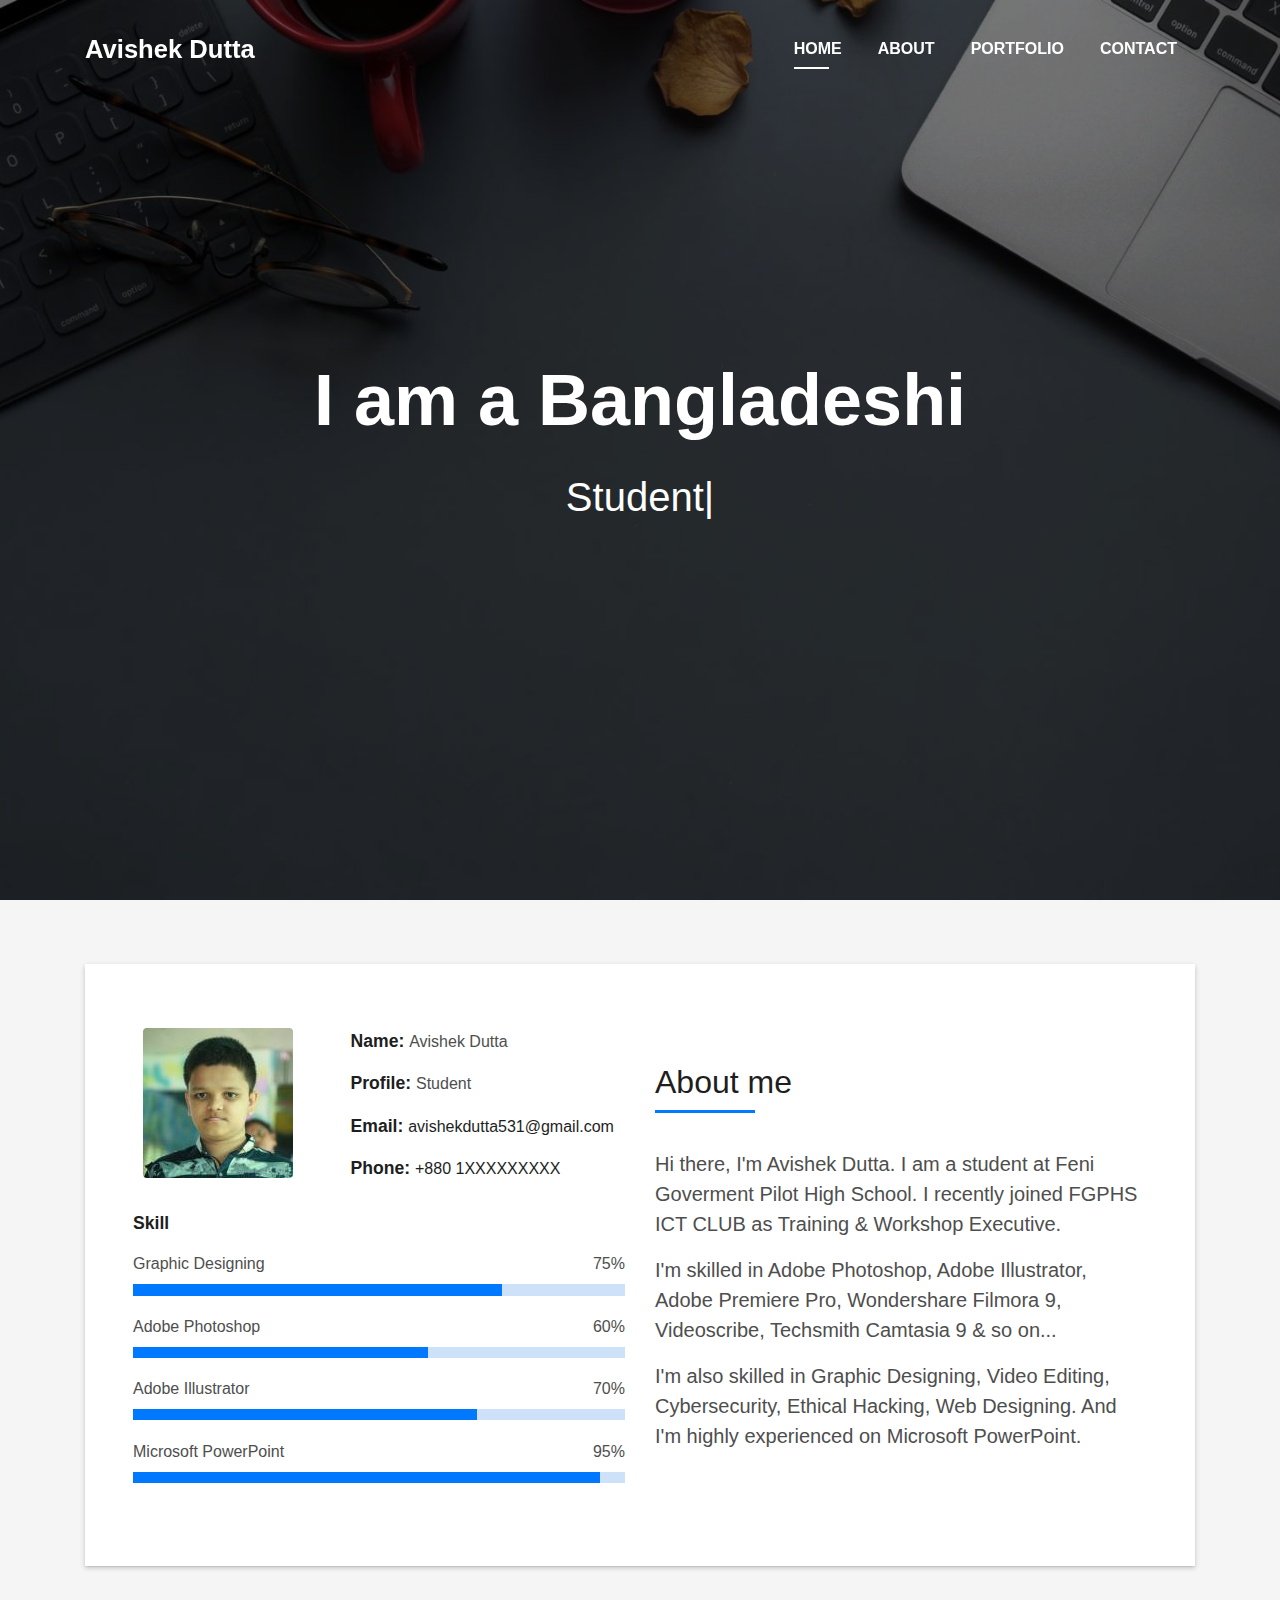
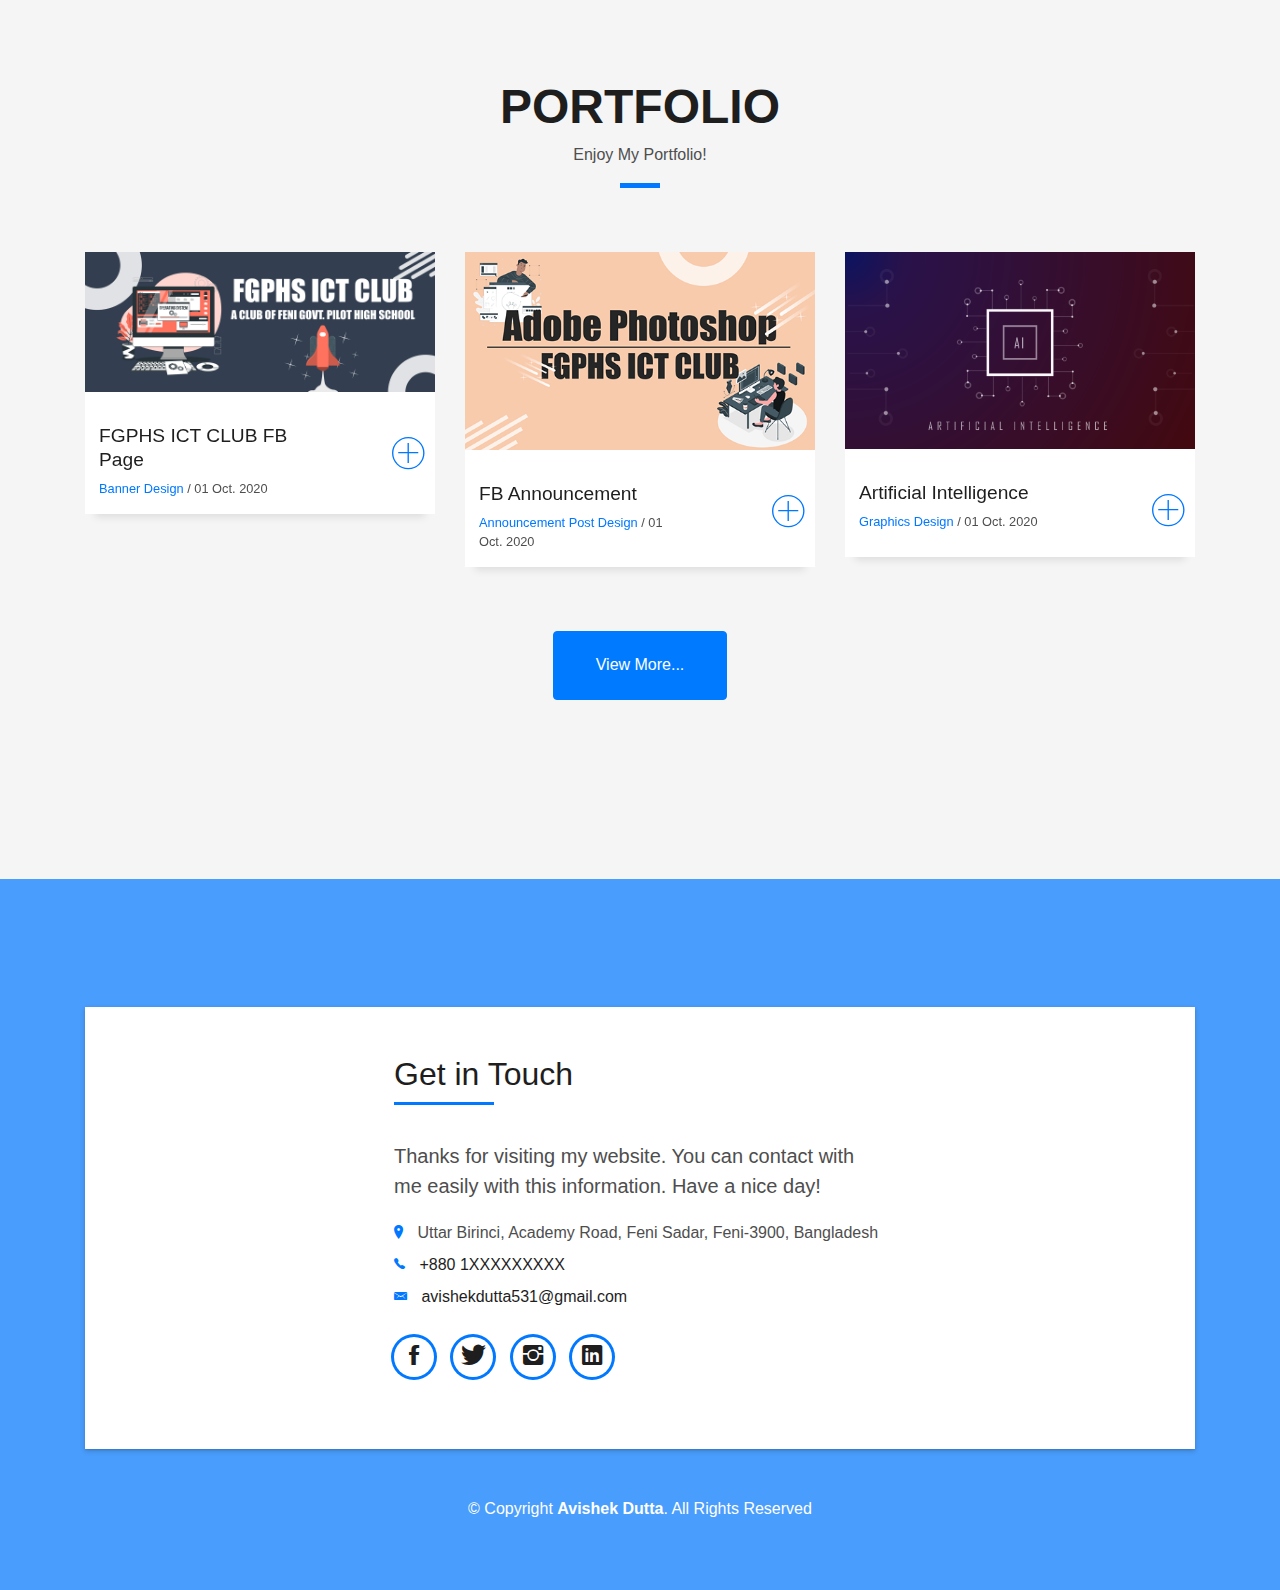
<file: index.html>
<!DOCTYPE html>
<html lang="en">
<head>
  <meta charset="utf-8">
  <title>Welcome to my web</title>
  <meta content="width=device-width, initial-scale=1.0" name="viewport">
  <meta content="" name="keywords">
  <meta content="" name="description">

  <!-- Favicons -->
  <link href="img/favicon.png" rel="icon">
  <link href="img/apple-touch-icon.png" rel="apple-touch-icon">

  <!-- Bootstrap CSS File -->
  <link href="lib/bootstrap/css/bootstrap.min.css" rel="stylesheet">

  <!-- Libraries CSS Files -->
  <link href="lib/font-awesome/css/font-awesome.min.css" rel="stylesheet">
  <link href="lib/animate/animate.min.css" rel="stylesheet">
  <link href="lib/ionicons/css/ionicons.min.css" rel="stylesheet">
  <link href="lib/owlcarousel/assets/owl.carousel.min.css" rel="stylesheet">
  <link href="lib/lightbox/css/lightbox.min.css" rel="stylesheet">

  <!-- Main Stylesheet File -->
  <link href="css/style.css" rel="stylesheet">


</head>

<body id="page-top">

  <!--/ Nav Start /-->
  <nav class="navbar navbar-b navbar-trans navbar-expand-md fixed-top" id="mainNav">
    <div class="container">
      <a class="navbar-brand js-scroll" href="#page-top">Avishek Dutta</a>
      <button class="navbar-toggler collapsed" type="button" data-toggle="collapse" data-target="#navbarDefault"
        aria-controls="navbarDefault" aria-expanded="false" aria-label="Toggle navigation">
        <span></span>
        <span></span>
        <span></span>
      </button>
      <div class="navbar-collapse collapse justify-content-end" id="navbarDefault">
        <ul class="navbar-nav">
          <li class="nav-item">
            <a class="nav-link js-scroll active" href="#home">Home</a>
          </li>
          <li class="nav-item">
            <a class="nav-link js-scroll" href="#about">About</a>
          </li>
          <li class="nav-item">
            <a class="nav-link js-scroll" href="#work">Portfolio</a>
          </li>
          <li class="nav-item">
            <a class="nav-link js-scroll" href="#contact">Contact</a>
          </li>
        </ul>
      </div>
    </div>
  </nav>
  <!--/ Nav End /-->

  <!--/ Intro Skew Star /-->
  <div id="home" class="intro route bg-image" style="background-image: url(img/intro-bg.jpg)">
    <div class="overlay-itro"></div>
    <div class="intro-content display-table">
      <div class="table-cell">
        <div class="container">
          <!--<p class="display-6 color-d">Hello, world!</p>-->
          <h1 class="intro-title mb-4">I am a Bangladeshi</h1>
          <p class="intro-subtitle"><span class="text-slider-items">Student,Graphic Designer,Web Designer,Programmer,Web Developer,Video Editor,Banner Designer</span><strong class="text-slider"></strong></p>
          <!-- <p class="pt-3"><a class="btn btn-primary btn js-scroll px-4" href="#about" role="button">Learn More</a></p> -->
        </div>
      </div>
    </div>
  </div>
  <!--/ Intro Skew End /-->

  <section id="about" class="about-mf sect-pt4 route">
    <div class="container">
      <div class="row">
        <div class="col-sm-12">
          <div class="box-shadow-full">
            <div class="row">
              <div class="col-md-6">
                <div class="row">
                  <div class="col-sm-6 col-md-5">
                    <div class="about-img">
                      <img src="img/about.jpg" class="img-fluid rounded b-shadow-a" alt="">
                    </div>
                  </div>
                  <div class="col-sm-6 col-md-7">
                    <div class="about-info">
                      <p><span class="title-s">Name: </span> <span>Avishek Dutta</span></p>
                      <p><span class="title-s">Profile: </span> <span>Student</span></p>
                      <p><span class="title-s">Email: </span> <span><a href="mailto:avishekdutta531@gmail.com" target="_blank">avishekdutta531@gmail.com</a></span></p>
                      <p><span class="title-s">Phone: </span> <span><a href="tel:">+880 1XXXXXXXXX</a></span></p>
                    </div>
                  </div>
                </div>
                <div class="skill-mf">
                  <p class="title-s">Skill</p>
                  <span>Graphic Designing</span> <span class="pull-right">75%</span>
                  <div class="progress">
                    <div class="progress-bar" role="progressbar" style="width: 75%;" aria-valuenow="75" aria-valuemin="0"
                      aria-valuemax="100"></div>
                  </div>
                  <span>Adobe Photoshop</span> <span class="pull-right">60%</span>
                  <div class="progress">
                    <div class="progress-bar" role="progressbar" style="width: 60%" aria-valuenow="60" aria-valuemin="0"
                      aria-valuemax="100"></div>
                  </div>
                  <span>Adobe Illustrator</span> <span class="pull-right">70%</span>
                  <div class="progress">
                    <div class="progress-bar" role="progressbar" style="width: 70%" aria-valuenow="70" aria-valuemin="0"
                      aria-valuemax="100"></div>
                  </div>
                  <span>Microsoft PowerPoint</span> <span class="pull-right">95%</span>
                  <div class="progress">
                    <div class="progress-bar" role="progressbar" style="width: 95%" aria-valuenow="95" aria-valuemin="0"
                      aria-valuemax="100"></div>
                  </div>
                </div>
              </div>
              <div class="col-md-6">
                <div class="about-me pt-4 pt-md-0">
                  <div class="title-box-2">
                    <h5 class="title-left">
                      About me
                    </h5>
                  </div>
                  <p class="lead">
                    Hi there, I'm Avishek Dutta. I am a student at Feni Goverment Pilot High School. I recently joined FGPHS ICT CLUB as Training & Workshop Executive.
                  </p>
                  <p class="lead">
                    I'm skilled in Adobe Photoshop, Adobe Illustrator, Adobe Premiere Pro, Wondershare Filmora 9, Videoscribe, Techsmith Camtasia 9 & so on...
                  </p>
                  <p class="lead">
                    I'm also skilled in Graphic Designing, Video Editing, Cybersecurity, Ethical Hacking, Web Designing. And I'm highly experienced on Microsoft PowerPoint.
                  </p>
                </div>
              </div>
            </div>
          </div>
        </div>
      </div>
    </div>
  </section>

  <!--/ Section Portfolio Start /-->
  <section id="work" class="portfolio-mf sect-pt4 route">
    <div class="container">
      <div class="row">
        <div class="col-sm-12">
          <div class="title-box text-center">
            <h3 class="title-a">
              Portfolio
            </h3>
            <p class="subtitle-a">
              Enjoy My Portfolio!
            </p>
            <div class="line-mf"></div>
          </div>
        </div>
      </div>
      <div class="row">
        <div class="col-md-4">
          <div class="work-box">
            <a href="img/work-1.png" data-lightbox="gallery-mf">
              <div class="work-img">
                <img src="img/work-1.png" alt="" class="img-fluid">
              </div>
              <div class="work-content">
                <div class="row">
                  <div class="col-sm-8">
                    <h2 class="w-title">FGPHS ICT CLUB FB Page</h2>
                    <div class="w-more">
                      <span class="w-ctegory">Banner Design</span> / <span class="w-date">01 Oct. 2020</span>
                    </div>
                  </div>
                  <div class="col-sm-4">
                    <div class="w-like">
                      <span class="ion-ios-plus-outline"></span>
                    </div>
                  </div>
                </div>
              </div>
            </a>
          </div>
        </div>
        <div class="col-md-4">
          <div class="work-box">
            <a href="img/work-5.png" data-lightbox="gallery-mf">
              <div class="work-img">
                <img src="img/work-5.png" alt="" class="img-fluid">
              </div>
              <div class="work-content">
                <div class="row">
                  <div class="col-sm-8">
                    <h2 class="w-title">FB Announcement</h2>
                    <div class="w-more">
                      <span class="w-ctegory">Announcement Post Design</span> / <span class="w-date">01 Oct. 2020</span>
                    </div>
                  </div>
                  <div class="col-sm-4">
                    <div class="w-like">
                      <span class="ion-ios-plus-outline"></span>
                    </div>
                  </div>
                </div>
              </div>
            </a>
          </div>
        </div>
        <div class="col-md-4">
          <div class="work-box">
            <a href="img/work-6.png" data-lightbox="gallery-mf">
              <div class="work-img">
                <img src="img/work-6.png" alt="" class="img-fluid">
              </div>
              <div class="work-content">
                <div class="row">
                  <div class="col-sm-8">
                    <h2 class="w-title">Artificial Intelligence</h2>
                    <div class="w-more">
                      <span class="w-ctegory">Graphics Design</span> / <span class="w-date">01 Oct. 2020</span>
                    </div>
                  </div>
                  <div class="col-sm-4">
                    <div class="w-like">
                      <span class="ion-ios-plus-outline"></span>
                    </div>
                  </div>
                </div>
              </div>
            </a>
          </div>
        </div>

      </div>
      <div class="button-cont">
          <div class="vertical-center">
           <div class="button"><a href="portfolio.html" target="_blank"><button type="button" class="btn btn-primary"><p>View More...</p></button></a></div>
          </div>
      </div>
    </div>
  </section>
  <!--/ Section Portfolio End /-->

  <!--/ Section Contact-Footer Start /-->
  <section class="paralax-mf footer-paralax bg-image sect-mt4 route" style="background-image: url(img/overlay-bg.jpg)">
    <div class="overlay-mf"></div>
    <div class="container">
      <div class="row">
        <div class="col-sm-12">
          <div class="contact-mf">
            <div id="contact" class="box-shadow-full">
              <div class="row">
                <div class="col-md-6">
                  <div class="title-box-2 pt-4 pt-md-0">
                    <h5 class="title-left">
                      Get in Touch
                    </h5>
                  </div>
                  <div class="more-info">
                    <p class="lead">
                      Thanks for visiting my website. You can contact with me easily with this information. Have a nice day!
                    </p>
                    <ul class="list-ico">
                      <li><span class="ion-ios-location"></span> Uttar Birinci, Academy Road, Feni Sadar, Feni-3900, Bangladesh</li>
                      <li><span class="ion-ios-telephone"></span> <a href="tel:">+880 1XXXXXXXXX</a></li>
                      <li><span class="ion-email"></span> <a href="mailto:avishekdutta531@gmail.com" target="_blank">avishekdutta531@gmail.com</a></li>
                    </ul>
                  </div>
                  <div class="socials">
                    <ul>
                      <li><a href="https://www.facebook.com/avishekdutta531/" target="_blank"><span class="ico-circle"><i class="ion-social-facebook"></i></span></a></li>
                      <li><a href="https://www.twitter.com/avishekdutta531/" target="_blank"><span class="ico-circle"><i class="ion-social-twitter"></i></span></a></li>
                      <li><a href="https://www.instagram.com/avishekdutta531/" target="_blank"><span class="ico-circle"><i class="ion-social-instagram"></i></span></a></li>
                      <li><a href="https://www.linkedin.com/in/avishekdutta531/" target="_blank"><span class="ico-circle"><i class="ion-social-linkedin"></i></span></a></li>
                    </ul>
                  </div>
                </div>
              </div>
            </div>
          </div>
        </div>
      </div>
    </div>
    <footer>
      <div class="container">
        <div class="row">
          <div class="col-sm-12">
            <div class="copyright-box">
              <p class="copyright">&copy; Copyright <strong>Avishek Dutta</strong>. All Rights Reserved</p>
            </div>
          </div>
        </div>
      </div>
    </footer>
  </section>
  <!--/ Section Contact-footer End /-->

  <a href="#" class="back-to-top"><i class="fa fa-chevron-up"></i></a>
  <div id="preloader"></div>

  <!-- JavaScript Libraries -->
  <script src="lib/jquery/jquery.min.js"></script>
  <script src="lib/jquery/jquery-migrate.min.js"></script>
  <script src="lib/popper/popper.min.js"></script>
  <script src="lib/bootstrap/js/bootstrap.min.js"></script>
  <script src="lib/easing/easing.min.js"></script>
  <script src="lib/counterup/jquery.waypoints.min.js"></script>
  <script src="lib/counterup/jquery.counterup.js"></script>
  <script src="lib/owlcarousel/owl.carousel.min.js"></script>
  <script src="lib/lightbox/js/lightbox.min.js"></script>
  <script src="lib/typed/typed.min.js"></script>

  <!-- Template Main Javascript File -->
  <script src="js/main.js"></script>

</body>
</html>
</file>
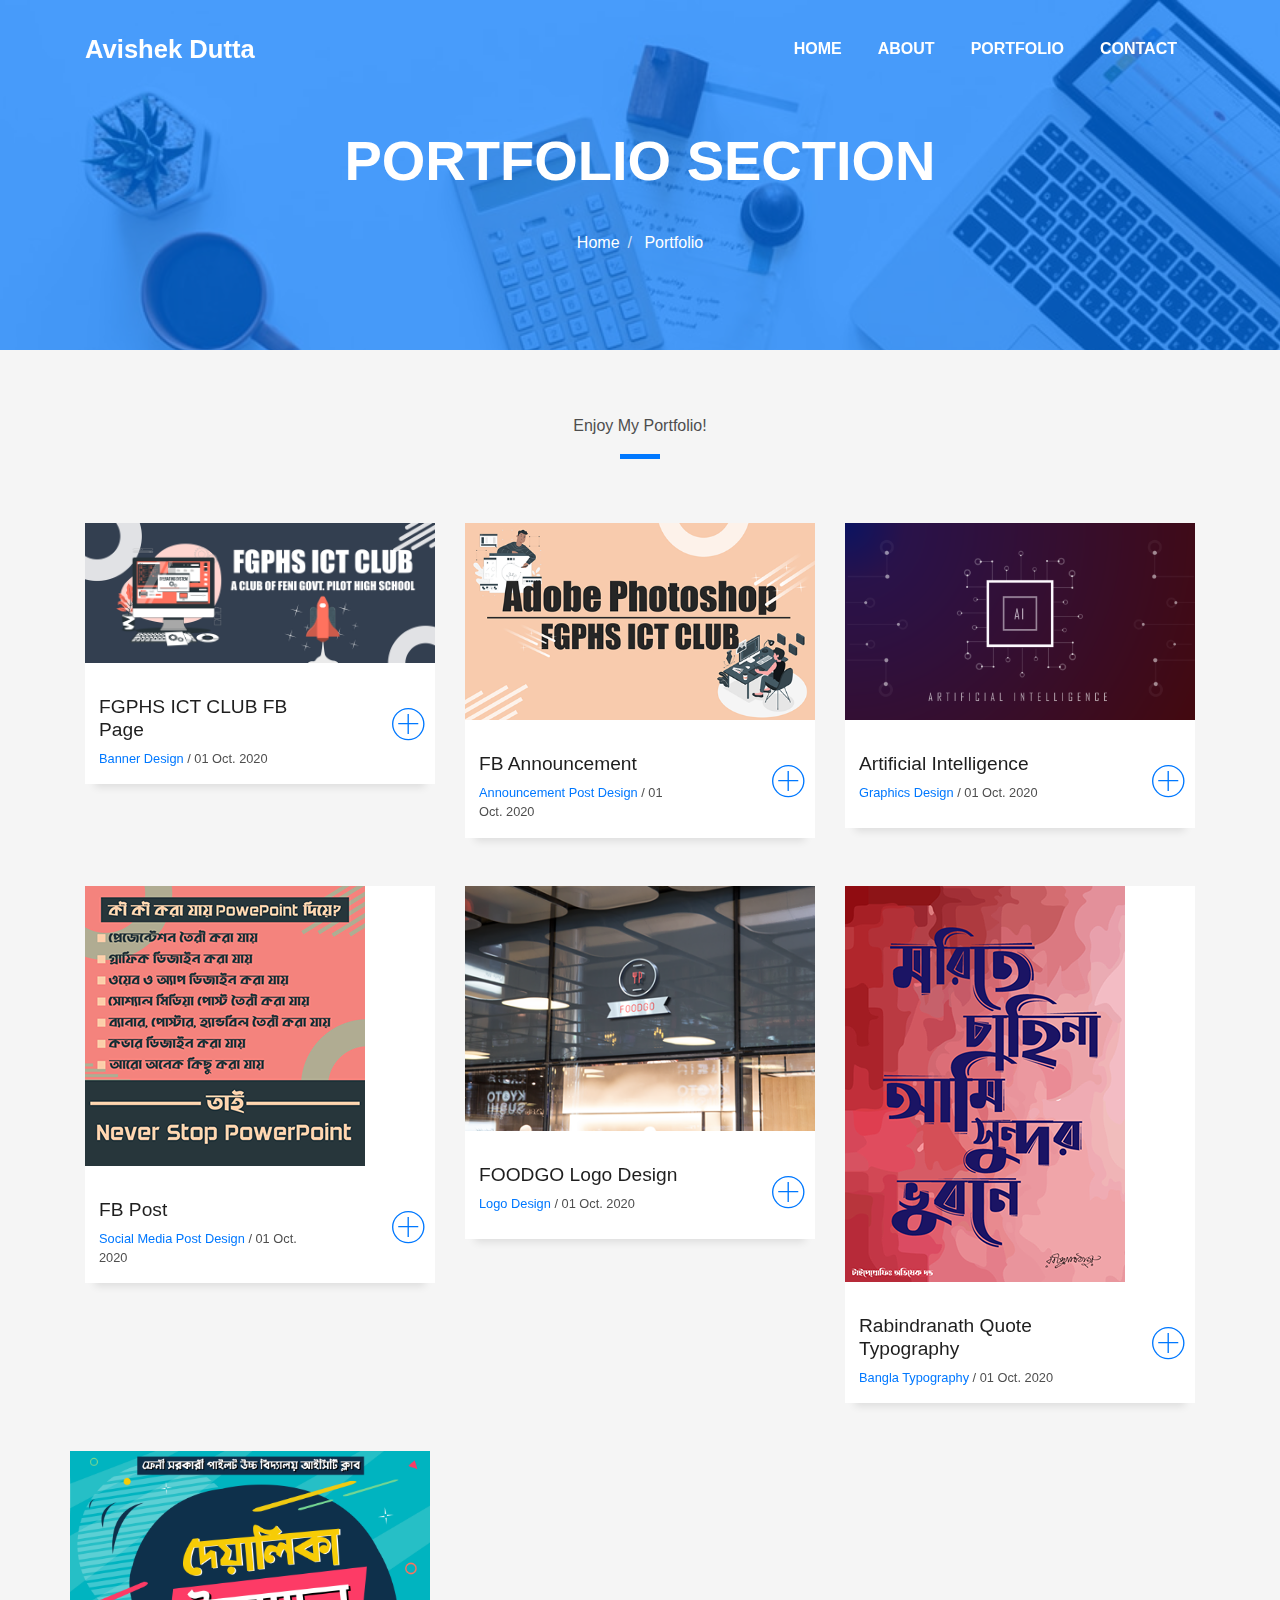
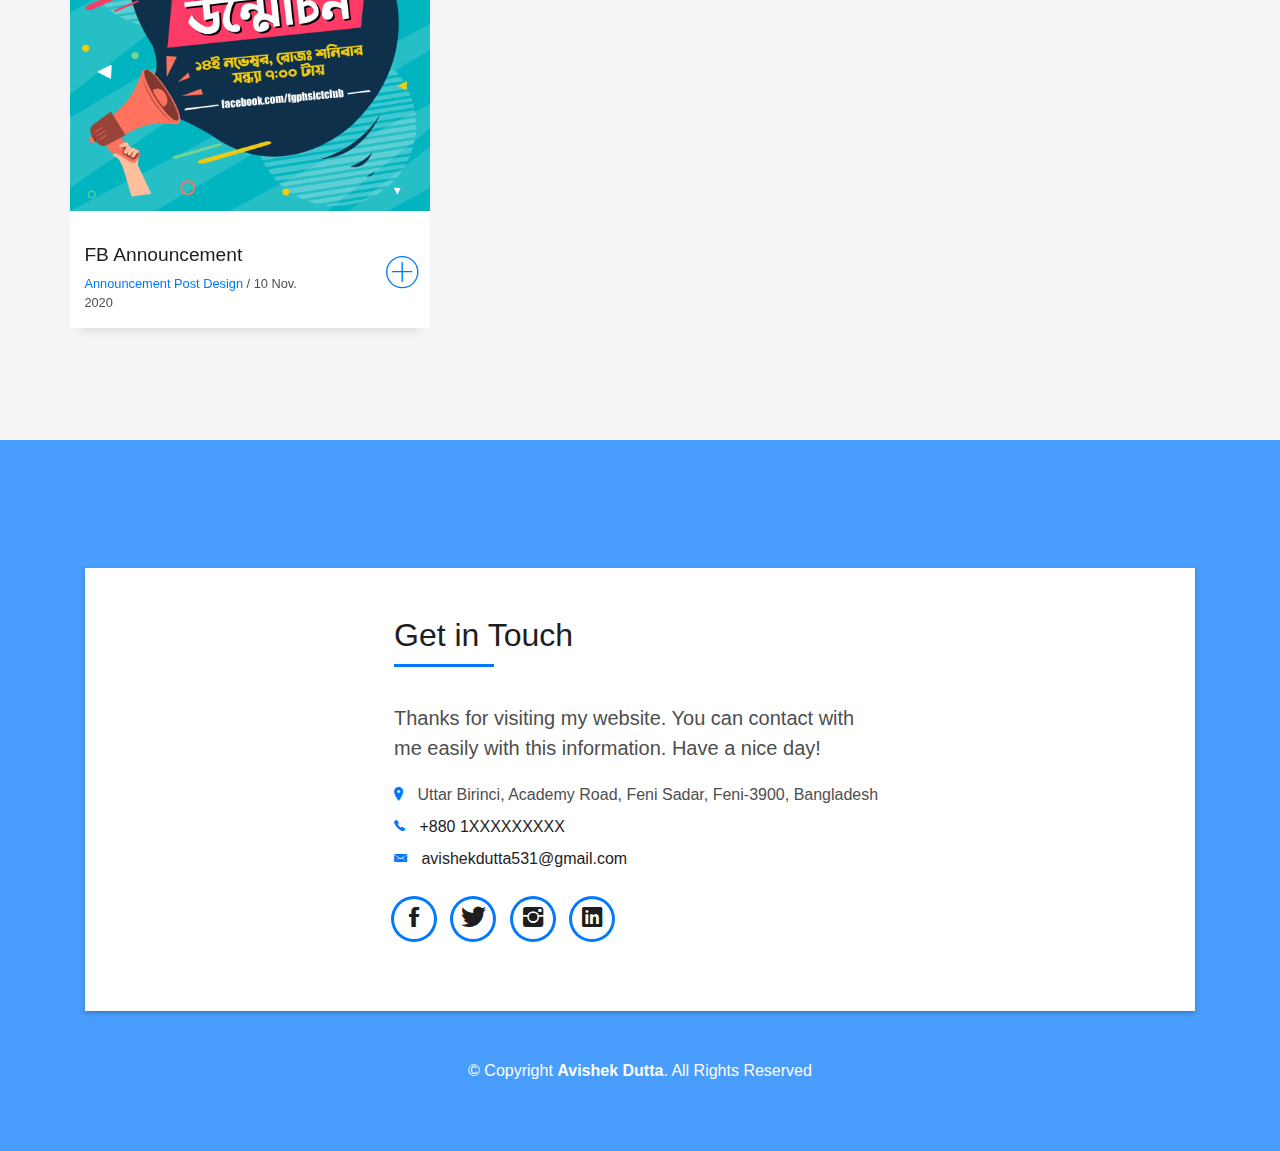
<file: portfolio.html>
<!DOCTYPE html>
<html lang="en">
<head>
  <meta charset="utf-8">
  <title>Portfolio - Avishek Dutta</title>
  <meta content="width=device-width, initial-scale=1.0" name="viewport">
  <meta content="" name="keywords">
  <meta content="" name="description">

  <!-- Favicons -->
  <link href="img/favicon.png" rel="icon">
  <link href="img/apple-touch-icon.png" rel="apple-touch-icon">

  <!-- Bootstrap CSS File -->
  <link href="lib/bootstrap/css/bootstrap.min.css" rel="stylesheet">

  <!-- Libraries CSS Files -->
  <link href="lib/font-awesome/css/font-awesome.min.css" rel="stylesheet">
  <link href="lib/animate/animate.min.css" rel="stylesheet">
  <link href="lib/ionicons/css/ionicons.min.css" rel="stylesheet">
  <link href="lib/owlcarousel/assets/owl.carousel.min.css" rel="stylesheet">
  <link href="lib/lightbox/css/lightbox.min.css" rel="stylesheet">

  <!-- Main Stylesheet File -->
  <link href="/css/style.css" rel="stylesheet">
  
</head>

<body>
  <!--/ Nav Star /-->
  <nav class="navbar navbar-b navbar-trans navbar-expand-md fixed-top" id="mainNav">
    <div class="container">
      <a class="navbar-brand js-scroll" href="#page-top">Avishek Dutta</a>
      <button class="navbar-toggler collapsed" type="button" data-toggle="collapse" data-target="#navbarDefault"
        aria-controls="navbarDefault" aria-expanded="false" aria-label="Toggle navigation">
        <span></span>
        <span></span>
        <span></span>
      </button>
      <div class="navbar-collapse collapse justify-content-end" id="navbarDefault">
        <ul class="navbar-nav">
          <li class="nav-item">
            <a class="nav-link js-scroll" href="https://avishekdutta531.github.io/">Home</a>
          </li>
          <li class="nav-item">
            <a class="nav-link js-scroll" href="https://avishekdutta531.github.io/">About</a>
          </li>
          <li class="nav-item">
            <a class="nav-link js-scroll" href="https://avishekdutta531.github.io/l">Portfolio</a>
          </li>
          <li class="nav-item">
            <a class="nav-link js-scroll" href="https://avishekdutta531.github.io/">Contact</a>
          </li>
        </ul>
      </div>
    </div>
  </nav>
  <!--/ Nav End /-->

  <!--/ Intro Skew Star /-->
  <div class="intro intro-single route bg-image" style="background-image: url(img/overlay-bg.jpg)">
    <div class="overlay-mf"></div>
    <div class="intro-content display-table">
      <div class="table-cell">
        <div class="container">
          <h2 class="intro-title mb-4">Portfolio Section</h2>
          <ol class="breadcrumb d-flex justify-content-center">
            <li class="breadcrumb-item">
              <a href="https://avishekdutta531.github.io/">Home</a>
            </li>
            <li class="breadcrumb-item">
              <a href="#">Portfolio</a>
            </li>
          </ol>
        </div>
      </div>
    </div>
  </div>
  <!--/ Intro Skew End /-->
  
  
  <!--/ Section Portfolio Start /-->
  <section id="work" class="portfolio-mf sect-pt4 route">
    <div class="container">
      <div class="row">
        <div class="col-sm-12">
          <div class="title-box text-center">
            <p class="subtitle-a">
              Enjoy My Portfolio!
            </p>
            <div class="line-mf"></div>
          </div>
        </div>
      </div>
      <div class="row">
        <div class="col-md-4">
          <div class="work-box">
            <a href="../img/work-1.png" data-lightbox="gallery-mf">
              <div class="work-img">
                <img src="../img/work-1.png" alt="" class="img-fluid">
              </div>
              <div class="work-content">
                <div class="row">
                  <div class="col-sm-8">
                    <h2 class="w-title">FGPHS ICT CLUB FB Page</h2>
                    <div class="w-more">
                      <span class="w-ctegory">Banner Design</span> / <span class="w-date">01 Oct. 2020</span>
                    </div>
                  </div>
                  <div class="col-sm-4">
                    <div class="w-like">
                      <span class="ion-ios-plus-outline"></span>
                    </div>
                  </div>
                </div>
              </div>
            </a>
          </div>
        </div>
        <div class="col-md-4">
          <div class="work-box">
            <a href="../img/work-5.png" data-lightbox="gallery-mf">
              <div class="work-img">
                <img src="../img/work-5.png" alt="" class="img-fluid">
              </div>
              <div class="work-content">
                <div class="row">
                  <div class="col-sm-8">
                    <h2 class="w-title">FB Announcement</h2>
                    <div class="w-more">
                      <span class="w-ctegory">Announcement Post Design</span> / <span class="w-date">01 Oct. 2020</span>
                    </div>
                  </div>
                  <div class="col-sm-4">
                    <div class="w-like">
                      <span class="ion-ios-plus-outline"></span>
                    </div>
                  </div>
                </div>
              </div>
            </a>
          </div>
        </div>
        <div class="col-md-4">
          <div class="work-box">
            <a href="../img/work-6.png" data-lightbox="gallery-mf">
              <div class="work-img">
                <img src="../img/work-6.png" alt="" class="img-fluid">
              </div>
              <div class="work-content">
                <div class="row">
                  <div class="col-sm-8">
                    <h2 class="w-title">Artificial Intelligence</h2>
                    <div class="w-more">
                      <span class="w-ctegory">Graphics Design</span> / <span class="w-date">01 Oct. 2020</span>
                    </div>
                  </div>
                  <div class="col-sm-4">
                    <div class="w-like">
                      <span class="ion-ios-plus-outline"></span>
                    </div>
                  </div>
                </div>
              </div>
            </a>
          </div>
        </div>
        <div class="col-md-4">
          <div class="work-box">
            <a href="../img/work-4.png" data-lightbox="gallery-mf">
              <div class="work-img">
                <img src="../img/work-4.png" alt="" class="img-fluid">
              </div>
              <div class="work-content">
                <div class="row">
                  <div class="col-sm-8">
                    <h2 class="w-title">FB Post</h2>
                    <div class="w-more">
                      <span class="w-ctegory">Social Media Post Design</span> / <span class="w-date">01 Oct. 2020</span>
                    </div>
                  </div>
                  <div class="col-sm-4">
                    <div class="w-like">
                      <span class="ion-ios-plus-outline"></span>
                    </div>
                  </div>
                </div>
              </div>
            </a>
          </div>
        </div>
        <div class="col-md-4">
          <div class="work-box">
            <a href="../img/work-2.png" data-lightbox="gallery-mf">
              <div class="work-img">
                <img src="../img/work-2.png" alt="" class="img-fluid">
              </div>
              <div class="work-content">
                <div class="row">
                  <div class="col-sm-8">
                    <h2 class="w-title">FOODGO Logo Design</h2>
                    <div class="w-more">
                      <span class="w-ctegory">Logo Design</span> / <span class="w-date">01 Oct. 2020</span>
                    </div>
                  </div>
                  <div class="col-sm-4">
                    <div class="w-like">
                      <span class="ion-ios-plus-outline"></span>
                    </div>
                  </div>
                </div>
              </div>
            </a>
          </div>
        </div>
        <div class="col-md-4">
          <div class="work-box">
            <a href="../img/work-3.png" data-lightbox="gallery-mf">
              <div class="work-img">
                <img src="../img/work-3.png" alt="" class="img-fluid">
              </div>
              <div class="work-content">
                <div class="row">
                  <div class="col-sm-8">
                    <h2 class="w-title">Rabindranath Quote Typography</h2>
                    <div class="w-more">
                      <span class="w-ctegory">Bangla Typography</span> / <span class="w-date">01 Oct. 2020</span>
                    </div>
                  </div>
                  <div class="col-sm-4">
                    <div class="w-like">
                      <span class="ion-ios-plus-outline"></span>
                    </div>
                  </div>
                </div>
              </div>
            </a>
          </div>
        </div>
        <div class="row">
        <div class="col-md-4">
          <div class="work-box">
            <a href="../img/post-01.png" data-lightbox="gallery-mf">
              <div class="work-img">
                <img src="../img/post-01.png" alt="" class="img-fluid">
              </div>
              <div class="work-content">
                <div class="row">
                  <div class="col-sm-8">
                    <h2 class="w-title">FB Announcement</h2>
                    <div class="w-more">
                      <span class="w-ctegory">Announcement Post Design</span> / <span class="w-date">10 Nov. 2020</span>
                    </div>
                  </div>
                  <div class="col-sm-4">
                    <div class="w-like">
                      <span class="ion-ios-plus-outline"></span>
                    </div>
                  </div>
                </div>
              </div>
            </a>
          </div>
        </div>

      </div>
    </div>
  </section>
  <!--/ Section Portfolio End /-->

   <!--/ Section Contact-Footer Start /-->
  <section class="paralax-mf footer-paralax bg-image sect-mt4 route" style="background-image: url(img/overlay-bg.jpg)">
    <div class="overlay-mf"></div>
    <div class="container">
      <div class="row">
        <div class="col-sm-12">
          <div class="contact-mf">
            <div id="contact" class="box-shadow-full">
              <div class="row">
                <div class="col-md-6">
                  <div class="title-box-2 pt-4 pt-md-0">
                    <h5 class="title-left">
                      Get in Touch
                    </h5>
                  </div>
                  <div class="more-info">
                    <p class="lead">
                      Thanks for visiting my website. You can contact with me easily with this information. Have a nice day!
                    </p>
                    <ul class="list-ico">
                      <li><span class="ion-ios-location"></span> Uttar Birinci, Academy Road, Feni Sadar, Feni-3900, Bangladesh</li>
                      <li><span class="ion-ios-telephone"></span> <a href="tel:">+880 1XXXXXXXXX</a></li>
                      <li><span class="ion-email"></span> <a href="mailto:avishekdutta531@gmail.com" target="_blank">avishekdutta531@gmail.com</a></li>
                    </ul>
                  </div>
                  <div class="socials">
                    <ul>
                      <li><a href="https://www.facebook.com/avishekdutta531/" target="_blank"><span class="ico-circle"><i class="ion-social-facebook"></i></span></a></li>
                      <li><a href="https://www.twitter.com/avishekdutta531/" target="_blank"><span class="ico-circle"><i class="ion-social-twitter"></i></span></a></li>
                      <li><a href="https://www.instagram.com/avishekdutta531/" target="_blank"><span class="ico-circle"><i class="ion-social-instagram"></i></span></a></li>
                      <li><a href="https://www.linkedin.com/in/avishekdutta531/" target="_blank"><span class="ico-circle"><i class="ion-social-linkedin"></i></span></a></li>
                    </ul>
                  </div>
                </div>
              </div>
            </div>
          </div>
        </div>
      </div>
    </div>
    <footer>
      <div class="container">
        <div class="row">
          <div class="col-sm-12">
            <div class="copyright-box">
              <p class="copyright">&copy; Copyright <strong>Avishek Dutta</strong>. All Rights Reserved</p>
            </div>
          </div>
        </div>
      </div>
    </footer>
  </section>
  <!--/ Section Contact-footer End /-->

  <a href="#" class="back-to-top"><i class="fa fa-chevron-up"></i></a>
  <div id="preloader"></div>

  <!-- JavaScript Libraries -->
  <script src="lib/jquery/jquery.min.js"></script>
  <script src="lib/jquery/jquery-migrate.min.js"></script>
  <script src="lib/popper/popper.min.js"></script>
  <script src="lib/bootstrap/js/bootstrap.min.js"></script>
  <script src="lib/easing/easing.min.js"></script>
  <script src="lib/counterup/jquery.waypoints.min.js"></script>
  <script src="lib/counterup/jquery.counterup.js"></script>
  <script src="lib/owlcarousel/owl.carousel.min.js"></script>
  <script src="lib/lightbox/js/lightbox.min.js"></script>
  <script src="lib/typed/typed.min.js"></script>

  <!-- Template Main Javascript File -->
  <script src="js/main.js"></script>

</body>
</html>
</file>
<file: css/style.css>
body {
  background-color: #f5f5f5;
  color: #4e4e4e;
}

h1,
h2,
h3,
h4,
h5,
h6 {
  color: #1e1e1e;
}

a {
  color: #1e1e1e;
  transition: all 0.5s ease-in-out;
}

a:hover {
  color: #0078ff;
  text-decoration: none;
  transition: all 0.5s ease-in-out;
}

.p-r {
  position: relative;
}

.color-a {
  color: #0078ff;
}

.color-d {
  color: #f5f5f5;
}

.color-text-a {
  color: #4e4e4e;
}

.box-shadow,
.paralax-mf,
.service-box,
.work-box,
.card-blog {
  box-shadow: 0 13px 8px -10px rgba(0, 0, 0, 0.1);
}

.box-shadow-a,
.button:hover {
  box-shadow: 0 0 0 4px #cde1f8;
}

.display-5 {
  font-size: 2.5rem;
  font-weight: 300;
  line-height: 1.1;
}

.display-6 {
  font-size: 2rem;
  font-weight: 300;
  line-height: 1.1;
}

.avatar {
  width: 32px;
  height: 32px;
  margin-right: 4px;
  overflow: hidden;
}

.bg-image {
  background-repeat: no-repeat;
  background-attachment: fixed;
  background-size: cover;
  background-position: center center;
}

.overlay-mf {
  background-color: #0078ff;
}

.overlay-mf {
  position: absolute;
  top: 0;
  left: 0px;
  padding: 0;
  height: 100%;
  width: 100%;
  opacity: .7;
}

.paralax-mf {
  position: relative;
  padding: 8rem 0;
}

.display-table {
  width: 100%;
  height: 100%;
  display: table;
}

.table-cell {
  display: table-cell;
  vertical-align: middle;
}

/*--/ Sections /--*/

.sect-4 {
  padding: 4rem 0;
}

.sect-pt4 {
  padding-top: 4rem;
}

.sect-mt4 {
  margin-top: 4rem;
}

/*--/ Title s /--*/

.title-s {
  font-weight: 600;
  color: #1e1e1e;
  font-size: 1.1rem;
}

/*--/ Title A /--*/

.title-box {
  margin-bottom: 4rem;
}

.title-a {
  font-size: 3rem;
  font-weight: bold;
  text-transform: uppercase;
}

.subtitle-a {
  color: #4e4e4e;
}

.line-mf {
  width: 40px;
  height: 5px;
  background-color: #0078ff;
  margin: 0 auto;
}

/*--/ Title Left /--*/

.title-box-2 {
  margin-bottom: 3rem;
}

.title-left {
  font-size: 2rem;
  position: relative;
}

.title-left:before {
  content: '';
  position: absolute;
  height: 3px;
  background-color: #0078ff;
  width: 100px;
  bottom: -12px;
}

/*------/ Box /------*/

.box-pl2 {
  padding-left: 2rem;
}

.box-shadow-full {
  padding: 3rem 1.25rem;
  position: relative;
  background-color: #fff;
  margin-bottom: 3rem;
  z-index: 2;
  box-shadow: 0 1px 1px 0 rgba(0, 0, 0, 0.06), 0 2px 5px 0 rgba(0, 0, 0, 0.2);
}

/*------/ Socials /------*/

.socials {
  padding: 1.5rem 0;
}

.socials ul li {
  display: inline-block;
}

.socials .ico-circle {
  height: 40px;
  width: 40px;
  font-size: 1.7rem;
  border-radius: 50%;
  line-height: 1.4;
  margin: 0 15px 0 0;
  box-shadow: 0 0 0 3px #0078ff;
  transition: all 500ms ease;
}

.socials .ico-circle:hover {
  background-color: #0078ff;
  color: #fff;
  box-shadow: 0 0 0 3px #cde1f8;
  transition: all 500ms ease;
}

/*------/ Ul resect /------*/

.ul-resect,
.socials ul,
.list-ico,
.blog-wrapper .post-meta ul,
.box-comments .list-comments,
.widget-sidebar .list-sidebar,
.widget-tags ul {
  list-style: none;
  padding-left: 0;
  margin-bottom: 0;
}

.list-ico {
  line-height: 2;
}

.list-ico span {
  color: #0078ff;
  margin-right: 10px;
}

/*------/ Ico Circle /------*/

.ico-circle {
  height: 100px;
  width: 100px;
  font-size: 2rem;
  border-radius: 50%;
  line-height: 1.55;
  margin: 0 auto;
  text-align: center;
  box-shadow: 0 0 0 10px #0078ff;
  display: block;
}

/*------/ Owl Carousel /------*/

.owl-theme .owl-dots {
  text-align: center;
  margin-top: 18px;
}

.owl-theme .owl-dots .owl-dot {
  display: inline-block;
}

.owl-theme .owl-dots .owl-dot span {
  width: 18px;
  height: 7px;
  margin: 5px 5px;
  background: #cde1f8;
  border: 0px solid #cde1f8;
  display: block;
  transition: all 0.6s ease-in-out;
  cursor: pointer;
}

.owl-theme .owl-dots .owl-dot:hover span {
  background-color: #cde1f8;
}

.owl-theme .owl-dots .owl-dot.active span {
  background-color: #1B1B1B;
  width: 25px;
}

/*--/ Scrolltop s /--*/

.scrolltop-mf {
  position: relative;
  display: none;
}

.scrolltop-mf span {
  z-index: 999;
  position: fixed;
  width: 42px;
  height: 42px;
  background-color: #0078ff;
  opacity: .7;
  font-size: 1.6rem;
  line-height: 1.5;
  text-align: center;
  color: #fff;
  top: auto;
  left: auto;
  right: 30px;
  bottom: 50px;
  cursor: pointer;
  border-radius: 50%;
}

/* Back to top button */

.back-to-top {
  position: fixed;
  display: none;
  background: #0078ff;
  color: #fff;
  width: 44px;
  height: 44px;
  text-align: center;
  line-height: 1;
  font-size: 16px;
  border-radius: 50%;
  right: 15px;
  bottom: 15px;
  transition: background 0.5s;
  z-index: 11;
}

.back-to-top i {
  padding-top: 12px;
  color: #fff;
}

/* Prelaoder */

#preloader {
  position: fixed;
  top: 0;
  left: 0;
  right: 0;
  bottom: 0;
  z-index: 9999;
  overflow: hidden;
  background: #fff;
}

#preloader:before {
  content: "";
  position: fixed;
  top: calc(50% - 30px);
  left: calc(50% - 30px);
  border: 6px solid #f2f2f2;
  border-top: 6px solid #0078ff;
  border-radius: 50%;
  width: 60px;
  height: 60px;
  -webkit-animation: animate-preloader 1s linear infinite;
  animation: animate-preloader 1s linear infinite;
}

@-webkit-keyframes animate-preloader {
  0% {
    -webkit-transform: rotate(0deg);
    transform: rotate(0deg);
  }

  100% {
    -webkit-transform: rotate(360deg);
    transform: rotate(360deg);
  }
}

@keyframes animate-preloader {
  0% {
    -webkit-transform: rotate(0deg);
    transform: rotate(0deg);
  }

  100% {
    -webkit-transform: rotate(360deg);
    transform: rotate(360deg);
  }
}

/*======================================
//--//-->   NAVBAR
======================================*/

.navbar-b {
  transition: all .5s ease-in-out;
  background-color: transparent;
  padding-top: 1.563rem;
  padding-bottom: 1.563rem;
}

.navbar-b.navbar-reduce {
  box-shadow: 0px 6px 9px 0px rgba(0, 0, 0, 0.06);
}

.navbar-b.navbar-trans .nav-item,
.navbar-b.navbar-reduce .nav-item {
  position: relative;
  padding-right: 10px;
  padding-left: 0;
}

.navbar-b.navbar-trans .nav-link,
.navbar-b.navbar-reduce .nav-link {
  color: #fff;
  text-transform: uppercase;
  font-weight: 600;
}

.navbar-b.navbar-trans .nav-link:before,
.navbar-b.navbar-reduce .nav-link:before {
  content: '';
  position: absolute;
  margin-left: 0px;
  width: 0%;
  bottom: 0;
  left: 0;
  height: 2px;
  transition: all 500ms ease;
}

.navbar-b.navbar-trans .nav-link:hover,
.navbar-b.navbar-reduce .nav-link:hover {
  color: #1B1B1B;
}

.navbar-b.navbar-trans .nav-link:hover:before,
.navbar-b.navbar-reduce .nav-link:hover:before {
  width: 35px;
}

.navbar-b.navbar-trans .show > .nav-link:before,
.navbar-b.navbar-trans .active > .nav-link:before,
.navbar-b.navbar-trans .nav-link.show:before,
.navbar-b.navbar-trans .nav-link.active:before,
.navbar-b.navbar-reduce .show > .nav-link:before,
.navbar-b.navbar-reduce .active > .nav-link:before,
.navbar-b.navbar-reduce .nav-link.show:before,
.navbar-b.navbar-reduce .nav-link.active:before {
  width: 35px;
}

.navbar-b.navbar-trans .nav-link:before {
  background-color: #fff;
}

.navbar-b.navbar-trans .nav-link:hover {
  color: #fff;
}

.navbar-b.navbar-trans .show > .nav-link,
.navbar-b.navbar-trans .active > .nav-link,
.navbar-b.navbar-trans .nav-link.show,
.navbar-b.navbar-trans .nav-link.active {
  color: #fff;
}

.navbar-b.navbar-reduce {
  transition: all .5s ease-in-out;
  background-color: #fff;
  padding-top: 15px;
  padding-bottom: 15px;
}

.navbar-b.navbar-reduce .nav-link {
  color: #0078ff;
}

.navbar-b.navbar-reduce .nav-link:before {
  background-color: #0078ff;
}

.navbar-b.navbar-reduce .nav-link:hover {
  color: #0078ff;
}

.navbar-b.navbar-reduce .show > .nav-link,
.navbar-b.navbar-reduce .active > .nav-link,
.navbar-b.navbar-reduce .nav-link.show,
.navbar-b.navbar-reduce .nav-link.active {
  color: #0078ff;
}

.navbar-b.navbar-reduce .navbar-brand {
  color: #0078ff;
}

.navbar-b.navbar-reduce .navbar-toggler span {
  background-color: #1B1B1B;
}

.navbar-b .navbar-brand {
  color: #fff;
  font-size: 1.6rem;
  font-weight: 600;
}

.navbar-b .navbar-nav .dropdown-item.show .dropdown-menu,
.navbar-b .dropdown.show .dropdown-menu,
.navbar-b .dropdown-btn.show .dropdown-menu {
  -webkit-transform: translate3d(0px, 0px, 0px);
  transform: translate3d(0px, 0px, 0px);
  visibility: visible !important;
}

.navbar-b .dropdown-menu {
  margin: 1.12rem 0 0;
  border-radius: 0;
}

.navbar-b .dropdown-menu .dropdown-item {
  padding: .7rem 1.7rem;
  transition: all 500ms ease;
}

.navbar-b .dropdown-menu .dropdown-item:hover {
  background-color: #0078ff;
  color: #fff;
  transition: all 500ms ease;
}

.navbar-b .dropdown-menu .dropdown-item.active {
  background-color: #0078ff;
}

/*--/ Hamburger Navbar /--*/

.navbar-toggler {
  position: relative;
}

.navbar-toggler:focus,
.navbar-toggler:active {
  outline: 0;
}

.navbar-toggler span {
  display: block;
  background-color: #fff;
  height: 3px;
  width: 25px;
  margin-top: 4px;
  margin-bottom: 4px;
  -webkit-transform: rotate(0deg);
  transform: rotate(0deg);
  left: 0;
  opacity: 1;
}

.navbar-toggler span:nth-child(1),
.navbar-toggler span:nth-child(3) {
  transition: -webkit-transform .35s ease-in-out;
  transition: transform .35s ease-in-out;
  transition: transform .35s ease-in-out, -webkit-transform .35s ease-in-out;
}

.navbar-toggler:not(.collapsed) span:nth-child(1) {
  position: absolute;
  left: 12px;
  top: 10px;
  -webkit-transform: rotate(135deg);
  transform: rotate(135deg);
  opacity: 0.9;
}

.navbar-toggler:not(.collapsed) span:nth-child(2) {
  height: 12px;
  visibility: hidden;
  background-color: transparent;
}

.navbar-toggler:not(.collapsed) span:nth-child(3) {
  position: absolute;
  left: 12px;
  top: 10px;
  -webkit-transform: rotate(-135deg);
  transform: rotate(-135deg);
  opacity: 0.9;
}

/*======================================
//--//-->   INTRO
======================================*/

.intro {
  height: 100vh;
  position: relative;
  color: #fff;
}

.intro .intro-content {
  text-align: center;
  position: absolute;
}

.intro .overlay-itro {
  background-color: rgba(0, 0, 0, 0.6);
  position: absolute;
  top: 0;
  left: 0px;
  padding: 0;
  height: 100%;
  width: 100%;
  opacity: .9;
}

.intro .intro-title {
  color: #fff;
  font-weight: 600;
  font-size: 3rem;
}

.intro .intro-subtitle {
  font-size: 1.5rem;
  font-weight: 300;
}

.intro .text-slider-items {
  display: none;
}

.intro-single {
  height: 350px;
}

.intro-single .intro-content {
  margin-top: 30px;
}

.intro-single .intro-title {
  text-transform: uppercase;
  font-size: 3rem;
}

.intro-single .breadcrumb {
  background-color: transparent;
  color: #0078ff;
}

.intro-single .breadcrumb .breadcrumb-item:before {
  color: #cde1f8;
}

.intro-single .breadcrumb .breadcrumb-item.active {
  color: #cde1f8;
}

.intro-single .breadcrumb a {
  color: #fff;
}

/*======================================
//--//-->   ABOUT
======================================*/

.about-mf .box-shadow-full {
  padding-top: 4rem;
  padding-bottom: 4rem;
}

.about-mf .about-img {
  margin-bottom: 2rem;
}

.about-mf .about-img img {
  margin-left: 10px;
}

.skill-mf span {
  color: #4e4e4e;
}

.skill-mf .progress {
  background-color: #cde1f8;
  margin: .5rem 0 1.2rem 0;
  border-radius: 0;
  height: .7rem;
}

.skill-mf .progress .progress-bar {
  height: .7rem;
  background-color: #0078ff;
}

/*======================================
//--//-->   SERVICES
======================================*/

.service-box {
  background-color: #fff;
  padding: 2.5rem 1.3rem;
  border-radius: 1rem;
  margin-bottom: 3rem;
}

.service-box:hover .ico-circle {
  transition: all 500ms ease;
  color: #fff;
  background-color: #0078ff;
  box-shadow: 0 0 0 10px #cde1f8;
}

.service-box .service-ico {
  margin-bottom: 1rem;
  color: #1e1e1e;
}

.service-box .ico-circle {
  transition: all 500ms ease;
  font-size: 4rem;
}

.service-box .s-title {
  font-size: 1.4rem;
  text-transform: uppercase;
  text-align: center;
  padding: .4rem 0;
}

.service-box .s-description {
  color: #4e4e4e;
}

/*======================================
//--//-->   COUNTER
======================================*/

.counter-box {
  color: #fff;
  text-align: center;
}

.counter-ico {
  margin-bottom: 1rem;
}

.counter-ico .ico-circle {
  height: 60px;
  width: 60px;
  line-height: 1.8;
  box-shadow: 0 0 0 10px #cde1f8;
}

.counter-num .counter {
  font-size: 2rem;
  margin-bottom: 0;
}

/*======================================
//--//-->   PORTFOLIO
======================================*/

.work-box {
  margin-bottom: 3rem;
  -webkit-backface-visibility: hidden;
  backface-visibility: hidden;
  background-color: #fff;
}

.work-box:hover img {
  -webkit-transform: scale(1.3);
  transform: scale(1.3);
}

.work-img {
  display: block;
  overflow: hidden;
}

.work-img img {
  transition: all 1s;
}

.work-content {
  padding: 2rem 3% 1rem 4%;
}

.work-content .w-more {
  color: #4e4e4e;
  font-size: .8rem;
}

.work-content .w-more .w-ctegory {
  color: #0078ff;
}

.work-content .w-like {
  font-size: 2.5rem;
  color: #0078ff;
  float: right;
}

.work-content .w-like a {
  color: #0078ff;
}

.work-content .w-like .num-like {
  font-size: .7rem;
}

.w-title {
  font-size: 1.2rem;
}

/*======================================
//--//-->   TESTIMONIALS
======================================*/

.testimonials .owl-carousel .owl-item img {
  width: auto;
}

.testimonial-box {
  color: #fff;
  text-align: center;
}

.testimonial-box .author-test {
  margin-top: 1rem;
}

.testimonial-box .author-test img {
  margin: 0 auto;
}

.testimonial-box .author {
  color: #fff;
  text-transform: uppercase;
  font-weight: 600;
  margin: 1rem 0;
  display: block;
  font-size: 1.4rem;
}

.testimonial-box .comit {
  font-size: 2rem;
  color: #0078ff;
  background-color: #fff;
  width: 52px;
  height: 52px;
  display: block;
  margin: 0 auto;
  border-radius: 50%;
  line-height: 1.6;
}

/*======================================
//--//-->   BLOG
======================================*/

.card-blog .card-body {
  position: relative;
}

.card-blog .card-category-box {
  position: absolute;
  text-align: center;
  top: -16px;
  left: 15px;
  right: 15px;
  line-height: 25px;
  overflow: hidden;
}

.card-blog .card-category {
  display: inline-block;
  color: #fff;
  padding: 0 15px 5px;
  overflow: hidden;
  background-color: #0078ff;
  border-radius: 4px;
}

.card-blog .card-category .category {
  color: #fff;
  display: inline-block;
  text-transform: uppercase;
  font-size: .7rem;
  letter-spacing: .1px;
  margin-bottom: 0;
}

.card-blog .card-title {
  font-size: 1.3rem;
  margin-top: .6rem;
}

.card-blog .card-description {
  color: #4e4e4e;
}

.card-blog .post-author {
  display: inline-block;
}

.card-blog .post-date {
  color: #4e4e4e;
  display: inline-block;
  float: right;
}

/*======================================
//--//-->   BLOG-SINGLE
======================================*/

.post-box,
.form-comments,
.box-comments,
.widget-sidebar {
  padding: 2rem;
  background-color: #fff;
  margin-bottom: 3rem;
}

.blog-wrapper .article-title {
  font-size: 1.5rem;
}

.blog-wrapper .post-meta {
  margin: 1rem 0;
}

.blog-wrapper .post-meta ul {
  border-left: 4px solid #0078ff;
  margin-top: 1rem;
}

.blog-wrapper .post-meta ul li {
  display: inline-block;
  margin-left: 15px;
}

.blog-wrapper .post-meta ul a {
  color: #0078ff;
}

.blog-wrapper .post-meta ul span {
  color: #1e1e1e;
}

.blog-wrapper .blockquote {
  border-left: 4px solid #0078ff;
  padding: 18px;
  font-style: italic;
}

/*------/ Comments /------*/

.box-comments .list-comments li {
  padding-bottom: 40px;
}

.box-comments .list-comments .comment-avatar {
  display: table-cell;
  vertical-align: top;
}

.box-comments .list-comments .comment-avatar img {
  width: 80px;
  height: 80px;
}

.box-comments .list-comments .comment-author {
  font-size: 1.3rem;
}

.box-comments .list-comments .comment-details {
  display: table-cell;
  vertical-align: top;
  padding-left: 25px;
}

.box-comments .list-comments a {
  color: #0078ff;
}

.box-comments .list-comments span {
  color: #1e1e1e;
  font-style: italic;
}

.box-comments .comment-children {
  margin-left: 40px;
}

/*------/ Sidebar /------*/

.widget-sidebar .sidebar-title {
  font-size: 1.6rem;
  font-weight: 600;
  border-left: 5px solid #0078ff;
  padding-left: 15px;
  text-transform: uppercase;
  margin-bottom: 1.5rem;
}

.widget-sidebar .list-sidebar li {
  position: relative;
  padding: 6px 0 6px 24px;
}

.widget-sidebar .list-sidebar li:before {
  position: absolute;
  content: "";
  width: 10px;
  height: 1px;
  left: 0;
  background-color: #0078ff;
  top: 20px;
}

.sidebar-search input {
  background-color: #fff;
  border-radius: 0;
  transition: all 0.5s ease-in-out;
}

.sidebar-search .btn-search {
  background-color: #0078ff;
  border-color: #0078ff;
  border-radius: 0;
  padding-left: 20px;
  padding-right: 20px;
}

.widget-tags ul li {
  display: inline-block;
  background-color: #0078ff;
  padding: .2rem .6rem;
  margin-bottom: .5rem;
  border-radius: 15px;
}

.widget-tags ul li a {
  color: #fff;
}

/*======================================
//--//-->   CONTACT
======================================*/

.footer-paralax {
  padding: 4rem 0 0 0;
}

.contact-mf {
  margin-top: 4rem;
}

/*======================================
//--//-->   FOOTER
======================================*/

footer {
  text-align: center;
  color: #fff;
  padding-bottom: 4rem;
}

footer .copyright {
  margin-bottom: .3rem;
}

footer .credits {
  margin-bottom: 0;
}

footer .credits a {
  color: #fff;
}

/*======================================
//--//-->   CONtaCT FORM
======================================*/

#sendmessage {
  color: #0078ff;
  border: 1px solid #0078ff;
  display: none;
  text-align: center;
  padding: 15px;
  font-weight: 600;
  margin-bottom: 15px;
}

#errormessage {
  color: red;
  display: none;
  border: 1px solid red;
  text-align: center;
  padding: 15px;
  font-weight: 600;
  margin-bottom: 15px;
}

#sendmessage.show,
#errormessage.show,
.show {
  display: block;
}

.validation {
  color: red;
  display: none;
  margin: 0 0 20px;
  font-weight: 400;
  font-size: 13px;
}

/*======================================
//--//-->   BUTTON
======================================*/

.button {
  display: inline-block;
  padding: .3rem .6rem;
  text-align: center;
  vertical-align: middle;
  -webkit-user-select: none;
  -moz-user-select: none;
  -ms-user-select: none;
  user-select: none;
  font-size: 1rem;
  border-radius: .3rem;
  border: 1px solid transparent;
  transition: all 500ms ease;
  cursor: pointer;
  margin: auto;
}

.button:focus {
  outline: 0;
}

.button:hover {
  background-color: #0062d3;
  color: #fff;
  transition: all 500ms ease;
}

.button-a {
  background-color: #0078ff;
  color: #fff;
  border-color: #cde1f8;
}

.button-big {
  padding: .9rem 2.3rem;
  font-size: 1.2rem;
}

.button-rouded {
  border-radius: 5rem;
}

.button-cont{
  height: 200px;
  position: relative;
}

.button p{
  padding-left: 30px;
  padding-right: 30px;
  padding-top: 15px;
}


.vertical-center{
  display: flex;
  justify-content: center;
  align-items: center;
  height: 100px;
}

.btn-lg {
  padding: .5rem 1rem;
  font-size: 1.25rem;
  line-height: 1.5;
  border-radius: .3rem;
}

@media (min-width: 577px) {
  .counter-box {
    margin-bottom: 1.8rem;
  }
}

@media (min-width: 767px) {
  .about-mf .box-pl2 {
    margin-top: 3rem;
    padding-left: 0rem;
  }

  .card-blog {
    margin-bottom: 3rem;
  }

  .contact-mf .box-pl2 {
    margin-top: 3rem;
    padding-left: 0rem;
  }
}

@media (min-width: 768px) {
  .box-shadow-full {
    padding: 3rem;
  }

  .navbar-b.navbar-trans .nav-item,
  .navbar-b.navbar-reduce .nav-item {
    padding-left: 10px;
  }

  .navbar-b.navbar-trans .nav-link:before,
  .navbar-b.navbar-reduce .nav-link:before {
    margin-left: 18px;
  }

  .intro .intro-title {
    font-size: 4.5rem;
  }

  .intro .intro-subtitle {
    font-size: 2.5rem;
  }

  .intro-single .intro-title {
    font-size: 3.5rem;
  }

  .testimonial-box .description {
    padding: 0 5rem;
  }

  .post-box,
  .form-comments,
  .box-comments,
  .widget-sidebar {
    padding: 3rem;
  }

  .blog-wrapper .article-title {
    font-size: 1.9rem;
  }

  .box-comments .list-comments .comment-author {
    font-size: 1.5rem;
  }
}

@media (min-width: 992px) {
  .testimonial-box .description {
    padding: 0 8rem;
  }
}

@media (min-width: 1200px) {
  .testimonial-box .description {
    padding: 0 13rem;
  }
}

@media (max-width: 1024px) {
  .bg-image {
    background-attachment: scroll;
  }
}

@media (max-width: 768px) {
  .back-to-top {
    bottom: 15px;
  }
}
.col-md-6 {
    margin: auto;
}
/*======================================
//--//-->   404
======================================*/
.not_found{
  padding-bottom: 75px;
  padding-top: 125px;
}
.not_found .text{
  text-align: center;
}
.not_found .text h1{
  font-size: 100px;
}
.not_found .text h4{
  font-size: 25px;
}
.not_found .text p{
  font-size: 20px;
  padding-top: 2px;
}
</file>
